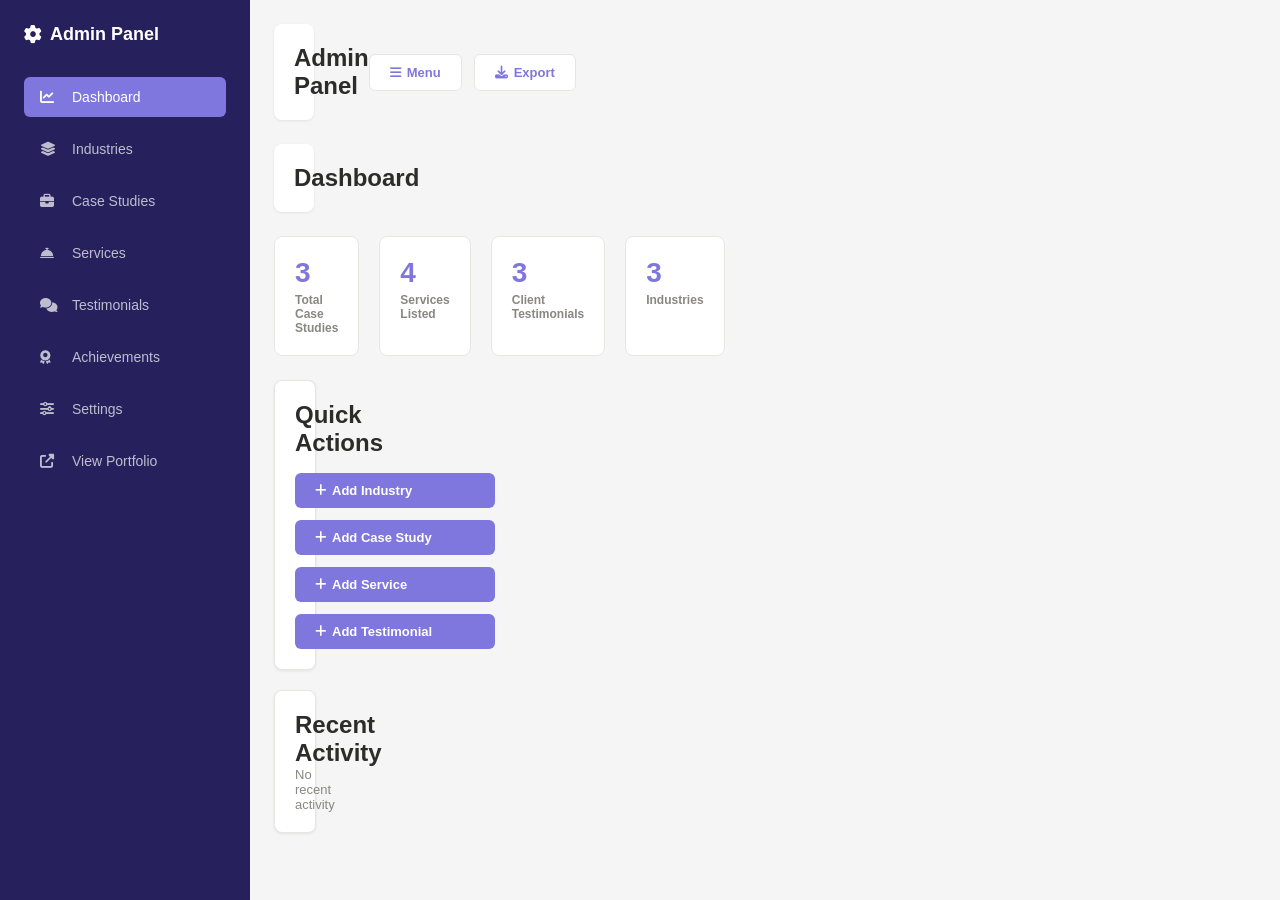
<file: admin/index.html>
<!DOCTYPE html>
<html lang="en">
<head>
    <meta charset="UTF-8">
    <meta name="viewport" content="width=device-width, initial-scale=1.0">
    <title>Admin Panel - Portfolio Manager</title>
    <link href="https://cdnjs.cloudflare.com/ajax/libs/font-awesome/6.4.0/css/all.min.css" rel="stylesheet">
    <style>
        * {
            margin: 0;
            padding: 0;
            box-sizing: border-box;
        }

        :root {
            --primary: #7F77DD;
            --secondary: #1D9E75;
            --accent: #378ADD;
            --dark: #26215C;
            --light: #F9F8FC;
            --text: #2C2C2A;
            --text-secondary: #888780;
            --border: #E8E6E1;
            --danger: #E24B4A;
            --warning: #BA7517;
        }

        body {
            font-family: -apple-system, BlinkMacSystemFont, 'Segoe UI', 'Roboto', 'Oxygen', 'Ubuntu', 'Cantarell', sans-serif;
            background: #F5F5F5;
            color: var(--text);
        }

        .admin-container {
            display: grid;
            grid-template-columns: 250px 1fr;
            min-height: 100vh;
        }

        /* SIDEBAR */
        .sidebar {
            background: var(--dark);
            color: white;
            padding: 24px;
            position: fixed;
            left: 0;
            top: 0;
            height: 100vh;
            width: 250px;
            overflow-y: auto;
        }

        .sidebar-logo {
            font-size: 18px;
            font-weight: 700;
            margin-bottom: 32px;
            display: flex;
            align-items: center;
            gap: 8px;
        }

        .sidebar-menu {
            list-style: none;
        }

        .sidebar-menu li {
            margin-bottom: 12px;
        }

        .sidebar-menu a {
            color: rgba(255, 255, 255, 0.7);
            text-decoration: none;
            padding: 12px 16px;
            border-radius: 6px;
            display: flex;
            align-items: center;
            gap: 12px;
            font-size: 14px;
            transition: all 0.3s;
            cursor: pointer;
        }

        .sidebar-menu a:hover,
        .sidebar-menu a.active {
            background: var(--primary);
            color: white;
        }

        .sidebar-menu i {
            width: 20px;
        }

        /* MAIN CONTENT */
        .main-content {
            margin-left: 250px;
            padding: 24px;
        }

        .header {
            display: flex;
            justify-content: space-between;
            align-items: center;
            background: white;
            padding: 20px;
            border-radius: 8px;
            margin-bottom: 24px;
            box-shadow: 0 1px 3px rgba(0, 0, 0, 0.08);
        }

        .header h1 {
            font-size: 24px;
            margin: 0;
        }

        .header-actions {
            display: flex;
            gap: 12px;
        }

        .btn {
            padding: 10px 20px;
            border: none;
            border-radius: 6px;
            font-size: 13px;
            font-weight: 600;
            cursor: pointer;
            transition: all 0.3s;
            text-decoration: none;
            display: inline-flex;
            align-items: center;
            gap: 6px;
        }

        .btn-primary {
            background: var(--primary);
            color: white;
        }

        .btn-primary:hover {
            background: var(--dark);
            transform: translateY(-2px);
        }

        .btn-secondary {
            background: white;
            color: var(--primary);
            border: 1px solid var(--border);
        }

        .btn-secondary:hover {
            background: var(--light);
        }

        .btn-danger {
            background: var(--danger);
            color: white;
        }

        .btn-danger:hover {
            background: #C53A39;
        }

        .btn-sm {
            padding: 6px 12px;
            font-size: 12px;
        }

        /* TABS */
        .tabs {
            display: flex;
            gap: 0;
            background: white;
            border-bottom: 2px solid var(--border);
            margin-bottom: 24px;
        }

        .tab {
            padding: 16px 24px;
            cursor: pointer;
            border-bottom: 3px solid transparent;
            font-weight: 600;
            font-size: 14px;
            color: var(--text-secondary);
            transition: all 0.3s;
        }

        .tab.active {
            color: var(--primary);
            border-bottom-color: var(--primary);
        }

        .tab:hover {
            color: var(--text);
        }

        /* CONTENT SECTIONS */
        .section {
            display: none;
        }

        .section.active {
            display: block;
        }

        /* CARDS & GRIDS */
        .card {
            background: white;
            border-radius: 8px;
            padding: 20px;
            margin-bottom: 20px;
            box-shadow: 0 1px 3px rgba(0, 0, 0, 0.08);
            border: 1px solid var(--border);
        }

        .grid {
            display: grid;
            grid-template-columns: repeat(auto-fill, minmax(300px, 1fr));
            gap: 20px;
            margin-bottom: 24px;
        }

        .item-card {
            background: white;
            border: 1px solid var(--border);
            border-radius: 8px;
            padding: 16px;
            position: relative;
            transition: all 0.3s;
        }

        .item-card:hover {
            box-shadow: 0 4px 12px rgba(0, 0, 0, 0.1);
            border-color: var(--primary);
        }

        .item-card h3 {
            margin: 0 0 8px 0;
            font-size: 16px;
            color: var(--text);
        }

        .item-card p {
            margin: 0;
            font-size: 12px;
            color: var(--text-secondary);
            line-height: 1.5;
        }

        .item-actions {
            display: flex;
            gap: 8px;
            margin-top: 12px;
        }

        /* FORMS */
        .form-group {
            margin-bottom: 20px;
        }

        label {
            display: block;
            font-weight: 600;
            font-size: 13px;
            margin-bottom: 6px;
            color: var(--text);
        }

        input[type="text"],
        input[type="email"],
        input[type="number"],
        input[type="tel"],
        textarea,
        select {
            width: 100%;
            padding: 10px 12px;
            border: 1px solid var(--border);
            border-radius: 6px;
            font-size: 13px;
            font-family: inherit;
            color: var(--text);
            transition: all 0.3s;
        }

        input[type="text"]:focus,
        input[type="email"]:focus,
        input[type="number"]:focus,
        input[type="tel"]:focus,
        textarea:focus,
        select:focus {
            outline: none;
            border-color: var(--primary);
            box-shadow: 0 0 0 3px rgba(127, 119, 221, 0.1);
        }

        textarea {
            resize: vertical;
            min-height: 100px;
        }

        .form-row {
            display: grid;
            grid-template-columns: 1fr 1fr;
            gap: 20px;
        }

        .form-row.full {
            grid-template-columns: 1fr;
        }

        /* TABLES */
        table {
            width: 100%;
            border-collapse: collapse;
            font-size: 13px;
        }

        th {
            background: var(--light);
            padding: 12px;
            text-align: left;
            font-weight: 600;
            border-bottom: 2px solid var(--border);
        }

        td {
            padding: 12px;
            border-bottom: 1px solid var(--border);
        }

        tr:hover {
            background: var(--light);
        }

        .status-badge {
            display: inline-block;
            padding: 4px 8px;
            border-radius: 4px;
            font-size: 11px;
            font-weight: 600;
        }

        .status-active {
            background: rgba(99, 153, 34, 0.1);
            color: #639922;
        }

        .status-inactive {
            background: rgba(226, 75, 74, 0.1);
            color: var(--danger);
        }

        /* MODALS */
        .modal {
            display: none;
            position: fixed;
            z-index: 2000;
            left: 0;
            top: 0;
            width: 100%;
            height: 100%;
            background: rgba(0, 0, 0, 0.5);
        }

        .modal.show {
            display: flex;
            align-items: center;
            justify-content: center;
        }

        .modal-content {
            background: white;
            border-radius: 8px;
            padding: 0;
            width: 90%;
            max-width: 600px;
            max-height: 90vh;
            overflow-y: auto;
            box-shadow: 0 10px 40px rgba(0, 0, 0, 0.2);
        }

        .modal-header {
            padding: 20px;
            border-bottom: 1px solid var(--border);
            display: flex;
            justify-content: space-between;
            align-items: center;
        }

        .modal-header h2 {
            margin: 0;
            font-size: 20px;
        }

        .modal-close {
            background: none;
            border: none;
            font-size: 24px;
            cursor: pointer;
            color: var(--text-secondary);
        }

        .modal-body {
            padding: 20px;
        }

        .modal-footer {
            padding: 20px;
            border-top: 1px solid var(--border);
            display: flex;
            justify-content: flex-end;
            gap: 12px;
        }

        /* ALERTS */
        .alert {
            padding: 12px 16px;
            border-radius: 6px;
            margin-bottom: 20px;
            display: none;
        }

        .alert.show {
            display: block;
        }

        .alert-success {
            background: rgba(99, 153, 34, 0.1);
            color: #639922;
            border: 1px solid rgba(99, 153, 34, 0.2);
        }

        .alert-error {
            background: rgba(226, 75, 74, 0.1);
            color: var(--danger);
            border: 1px solid rgba(226, 75, 74, 0.2);
        }

        /* STATS */
        .stats-grid {
            display: grid;
            grid-template-columns: repeat(4, 1fr);
            gap: 20px;
            margin-bottom: 24px;
        }

        .stat-card {
            background: white;
            padding: 20px;
            border-radius: 8px;
            border: 1px solid var(--border);
        }

        .stat-value {
            font-size: 28px;
            font-weight: 700;
            color: var(--primary);
            margin-bottom: 4px;
        }

        .stat-label {
            font-size: 12px;
            color: var(--text-secondary);
            font-weight: 600;
        }

        /* RESPONSIVE */
        @media (max-width: 768px) {
            .admin-container {
                grid-template-columns: 1fr;
            }

            .sidebar {
                position: fixed;
                left: 0;
                width: 250px;
                height: 100vh;
                z-index: 999;
                transform: translateX(-100%);
                transition: transform 0.3s;
            }

            .sidebar.show {
                transform: translateX(0);
            }

            .main-content {
                margin-left: 0;
            }

            .grid {
                grid-template-columns: 1fr;
            }

            .form-row {
                grid-template-columns: 1fr;
            }

            .stats-grid {
                grid-template-columns: repeat(2, 1fr);
            }
        }
    </style>
</head>
<body>

<div class="admin-container">
    <!-- SIDEBAR -->
    <div class="sidebar">
        <div class="sidebar-logo">
            <i class="fas fa-cog"></i>
            Admin Panel
        </div>
        <ul class="sidebar-menu">
            <li><a class="menu-item active" data-section="dashboard"><i class="fas fa-chart-line"></i> Dashboard</a></li>
            <li><a class="menu-item" data-section="industries"><i class="fas fa-layer-group"></i> Industries</a></li>
            <li><a class="menu-item" data-section="casestudies"><i class="fas fa-briefcase"></i> Case Studies</a></li>
            <li><a class="menu-item" data-section="services"><i class="fas fa-concierge-bell"></i> Services</a></li>
            <li><a class="menu-item" data-section="testimonials"><i class="fas fa-comments"></i> Testimonials</a></li>
            <li><a class="menu-item" data-section="achievements"><i class="fas fa-award"></i> Achievements</a></li>
            <li><a class="menu-item" data-section="settings"><i class="fas fa-sliders-h"></i> Settings</a></li>
            <li><a href="digital-marketing-portfolio.html" target="_blank"><i class="fas fa-external-link-alt"></i> View Portfolio</a></li>
        </ul>
    </div>

    <!-- MAIN CONTENT -->
    <div class="main-content">
        <div class="header">
            <h1>Admin Panel</h1>
            <div class="header-actions">
                <button class="btn btn-secondary" onclick="toggleSidebar()"><i class="fas fa-bars"></i> Menu</button>
                <button class="btn btn-secondary" onclick="exportData()"><i class="fas fa-download"></i> Export</button>
            </div>
        </div>

        <div id="alertContainer"></div>

        <!-- DASHBOARD SECTION -->
        <section id="dashboard" class="section active">
            <div class="header">
                <h1>Dashboard</h1>
            </div>
            <div class="stats-grid">
                <div class="stat-card">
                    <div class="stat-value" id="totalProjects">0</div>
                    <div class="stat-label">Total Case Studies</div>
                </div>
                <div class="stat-card">
                    <div class="stat-value" id="totalServices">0</div>
                    <div class="stat-label">Services Listed</div>
                </div>
                <div class="stat-card">
                    <div class="stat-value" id="totalTestimonials">0</div>
                    <div class="stat-label">Client Testimonials</div>
                </div>
                <div class="stat-card">
                    <div class="stat-value" id="totalIndustries">0</div>
                    <div class="stat-label">Industries</div>
                </div>
            </div>

            <div class="card">
                <h2>Quick Actions</h2>
                <div style="display: grid; grid-template-columns: repeat(auto-fit, minmax(200px, 1fr)); gap: 12px; margin-top: 16px;">
                    <button class="btn btn-primary" onclick="switchSection('industries')"><i class="fas fa-plus"></i> Add Industry</button>
                    <button class="btn btn-primary" onclick="switchSection('casestudies')"><i class="fas fa-plus"></i> Add Case Study</button>
                    <button class="btn btn-primary" onclick="switchSection('services')"><i class="fas fa-plus"></i> Add Service</button>
                    <button class="btn btn-primary" onclick="switchSection('testimonials')"><i class="fas fa-plus"></i> Add Testimonial</button>
                </div>
            </div>

            <div class="card">
                <h2>Recent Activity</h2>
                <div id="activityLog" style="font-size: 13px; color: var(--text-secondary);">
                    <p>No recent activity. Start by managing your content sections.</p>
                </div>
            </div>
        </section>

        <!-- INDUSTRIES SECTION -->
        <section id="industries" class="section">
            <div class="header">
                <h1>Industries Management</h1>
                <button class="btn btn-primary" onclick="openIndustryModal()"><i class="fas fa-plus"></i> Add Industry</button>
            </div>

            <div id="industriesList" class="grid"></div>
        </section>

        <!-- CASE STUDIES SECTION -->
        <section id="casestudies" class="section">
            <div class="header">
                <h1>Case Studies Management</h1>
                <button class="btn btn-primary" onclick="openCaseStudyModal()"><i class="fas fa-plus"></i> Add Case Study</button>
            </div>

            <div class="card">
                <div id="caseStudiesList"></div>
            </div>
        </section>

        <!-- SERVICES SECTION -->
        <section id="services" class="section">
            <div class="header">
                <h1>Services Management</h1>
                <button class="btn btn-primary" onclick="openServiceModal()"><i class="fas fa-plus"></i> Add Service</button>
            </div>

            <div id="servicesList" class="grid"></div>
        </section>

        <!-- TESTIMONIALS SECTION -->
        <section id="testimonials" class="section">
            <div class="header">
                <h1>Client Testimonials</h1>
                <button class="btn btn-primary" onclick="openTestimonialModal()"><i class="fas fa-plus"></i> Add Testimonial</button>
            </div>

            <div id="testimonialsList" class="card"></div>
        </section>

        <!-- ACHIEVEMENTS SECTION -->
        <section id="achievements" class="section">
            <div class="header">
                <h1>Achievements & Stats</h1>
            </div>

            <div class="card">
                <h2>Edit Achievement Stats</h2>
                <div class="form-row">
                    <div class="form-group">
                        <label>Total Projects Delivered</label>
                        <input type="number" id="projectsDelivered" placeholder="e.g., 85">
                    </div>
                    <div class="form-group">
                        <label>Total Impressions Generated</label>
                        <input type="text" id="impressionsGenerated" placeholder="e.g., 450M">
                    </div>
                </div>
                <div class="form-row">
                    <div class="form-group">
                        <label>Keywords Ranked #1-10</label>
                        <input type="number" id="keywordsRanked" placeholder="e.g., 2340">
                    </div>
                    <div class="form-group">
                        <label>Client Revenue Generated</label>
                        <input type="text" id="revenueGenerated" placeholder="e.g., $320M">
                    </div>
                </div>
                <button class="btn btn-primary" onclick="saveAchievements()"><i class="fas fa-save"></i> Save Achievements</button>
            </div>
        </section>

        <!-- SETTINGS SECTION -->
        <section id="settings" class="section">
            <div class="header">
                <h1>Settings</h1>
            </div>

            <div class="card">
                <h2>Portfolio Settings</h2>
                <div class="form-group">
                    <label>Portfolio Title</label>
                    <input type="text" id="portfolioTitle" placeholder="e.g., Digital Growth Partner">
                </div>
                <div class="form-group">
                    <label>Portfolio Description</label>
                    <textarea id="portfolioDescription" placeholder="Main portfolio description..."></textarea>
                </div>
                <div class="form-row">
                    <div class="form-group">
                        <label>Email</label>
                        <input type="email" id="contactEmail" placeholder="your@email.com">
                    </div>
                    <div class="form-group">
                        <label>Phone</label>
                        <input type="tel" id="contactPhone" placeholder="+1234567890">
                    </div>
                </div>
                <button class="btn btn-primary" onclick="saveSettings()"><i class="fas fa-save"></i> Save Settings</button>
            </div>

            <div class="card">
                <h2>Data Management</h2>
                <div style="display: flex; gap: 12px;">
                    <button class="btn btn-secondary" onclick="exportData()"><i class="fas fa-download"></i> Export All Data</button>
                    <button class="btn btn-secondary" onclick="importData()"><i class="fas fa-upload"></i> Import Data</button>
                    <button class="btn btn-danger" onclick="resetData()" style="margin-left: auto;"><i class="fas fa-redo"></i> Reset All Data</button>
                </div>
            </div>
        </section>
    </div>
</div>

<!-- INDUSTRY MODAL -->
<div id="industryModal" class="modal">
    <div class="modal-content">
        <div class="modal-header">
            <h2>Add/Edit Industry</h2>
            <button class="modal-close" onclick="closeModal('industryModal')">&times;</button>
        </div>
        <div class="modal-body">
            <div class="form-group">
                <label>Industry Name</label>
                <input type="text" id="industryName" placeholder="e.g., Healthcare">
            </div>
            <div class="form-group">
                <label>Icon (Emoji)</label>
                <input type="text" id="industryIcon" placeholder="e.g., ⚕️">
            </div>
            <div class="form-group">
                <label>Description</label>
                <textarea id="industryDescription" placeholder="Industry description..."></textarea>
            </div>
        </div>
        <div class="modal-footer">
            <button class="btn btn-secondary" onclick="closeModal('industryModal')">Cancel</button>
            <button class="btn btn-primary" onclick="saveIndustry()">Save Industry</button>
        </div>
    </div>
</div>

<!-- CASE STUDY MODAL -->
<div id="caseStudyModal" class="modal">
    <div class="modal-content">
        <div class="modal-header">
            <h2>Add/Edit Case Study</h2>
            <button class="modal-close" onclick="closeModal('caseStudyModal')">&times;</button>
        </div>
        <div class="modal-body">
            <div class="form-group">
                <label>Industry</label>
                <select id="caseStudyIndustry"></select>
            </div>
            <div class="form-group">
                <label>Client Name</label>
                <input type="text" id="caseStudyClient" placeholder="e.g., Tech Startup Inc">
            </div>
            <div class="form-group">
                <label>Result Headline</label>
                <input type="text" id="caseStudyTitle" placeholder="e.g., $500K → $2.1M ARR in 14 Months">
            </div>
            <div class="form-group">
                <label>Description</label>
                <textarea id="caseStudyDescription" placeholder="Case study details..."></textarea>
            </div>
            <div class="form-group">
                <label>Metric 1</label>
                <input type="text" id="caseStudyMetric1" placeholder="e.g., 3.2x Growth">
            </div>
            <div class="form-group">
                <label>Metric 2</label>
                <input type="text" id="caseStudyMetric2" placeholder="e.g., -38% CAC">
            </div>
            <div class="form-group">
                <label>Metric 3</label>
                <input type="text" id="caseStudyMetric3" placeholder="e.g., 320% Revenue Growth">
            </div>
        </div>
        <div class="modal-footer">
            <button class="btn btn-secondary" onclick="closeModal('caseStudyModal')">Cancel</button>
            <button class="btn btn-primary" onclick="saveCaseStudy()">Save Case Study</button>
        </div>
    </div>
</div>

<!-- SERVICE MODAL -->
<div id="serviceModal" class="modal">
    <div class="modal-content">
        <div class="modal-header">
            <h2>Add/Edit Service</h2>
            <button class="modal-close" onclick="closeModal('serviceModal')">&times;</button>
        </div>
        <div class="modal-body">
            <div class="form-group">
                <label>Service Number</label>
                <input type="number" id="serviceNumber" placeholder="e.g., 1">
            </div>
            <div class="form-group">
                <label>Service Name</label>
                <input type="text" id="serviceName" placeholder="e.g., SEO Services">
            </div>
            <div class="form-group">
                <label>Description</label>
                <textarea id="serviceDescription" placeholder="Service details..."></textarea>
            </div>
            <div class="form-group">
                <label>Category</label>
                <input type="text" id="serviceCategory" placeholder="e.g., Growth">
            </div>
        </div>
        <div class="modal-footer">
            <button class="btn btn-secondary" onclick="closeModal('serviceModal')">Cancel</button>
            <button class="btn btn-primary" onclick="saveService()">Save Service</button>
        </div>
    </div>
</div>

<!-- TESTIMONIAL MODAL -->
<div id="testimonialModal" class="modal">
    <div class="modal-content">
        <div class="modal-header">
            <h2>Add/Edit Testimonial</h2>
            <button class="modal-close" onclick="closeModal('testimonialModal')">&times;</button>
        </div>
        <div class="modal-body">
            <div class="form-group">
                <label>Client Name</label>
                <input type="text" id="testimonialName" placeholder="e.g., Priya Kapoor">
            </div>
            <div class="form-group">
                <label>Client Role/Company</label>
                <input type="text" id="testimonialRole" placeholder="e.g., CEO, Digital Commerce">
            </div>
            <div class="form-group">
                <label>Rating (1-5)</label>
                <input type="number" id="testimonialRating" min="1" max="5" placeholder="5">
            </div>
            <div class="form-group">
                <label>Testimonial Text</label>
                <textarea id="testimonialText" placeholder="Client testimonial message..."></textarea>
            </div>
            <div class="form-group">
                <label>Proof Image URL</label>
                <input type="text" id="testimonialProof" placeholder="https://example.com/proof.jpg">
            </div>
        </div>
        <div class="modal-footer">
            <button class="btn btn-secondary" onclick="closeModal('testimonialModal')">Cancel</button>
            <button class="btn btn-primary" onclick="saveTestimonial()">Save Testimonial</button>
        </div>
    </div>
</div>

<script>
    // DATA MANAGEMENT
    const DEFAULT_DATA = {
        industries: [
            { id: 1, name: "E-Commerce", icon: "🛍️", color: "#FF6B6B" },
            { id: 2, name: "SaaS", icon: "💻", color: "#4ECDC4" },
            { id: 3, name: "Healthcare", icon: "⚕️", color: "#45B7D1" }
        ],
        caseStudies: [
            {
                id: 1,
                title: "$800K → $3.2M ARR in 18 Months",
                description: "Health & wellness D2C brand was over-dependent on paid ads. Built integrated SEO + content + email strategy to reduce ad spend by 40% while growing revenue 4x.",
                industry: "E-Commerce",
                results: "4x ARR Growth, -40% Ad Spend, 68% Organic Revenue",
                image: "assets/screenshots/case-1.jpg"
            },
            {
                id: 2,
                title: "+285% Qualified Leads in 12 Months",
                description: "E-commerce retailer needed sustainable lead pipeline. Optimized website UX, launched Google & LinkedIn ads, built email nurture.",
                industry: "E-Commerce",
                results: "+285% Lead Growth, -48% Cost Per Lead, 44/week Qualified Leads",
                image: "assets/screenshots/case-2.jpg"
            },
            {
                id: 3,
                title: "$1.2M → $4.1M ARR in 14 Months",
                description: "SaaS platform had great product, weak go-to-market. Built full GTM strategy: SEO foundation, thought leadership content, LinkedIn sales campaigns.",
                industry: "SaaS",
                results: "3.4x ARR Growth, 2.5x MRR, 15% Monthly Growth",
                image: "assets/screenshots/case-3.jpg"
            }
        ],
        services: [
            { id: 1, name: "Performance Marketing", category: "Paid Channels", description: "Google Ads, Facebook Ads, LinkedIn Ads optimization and management" },
            { id: 2, name: "SEO & Organic Growth", category: "Organic", description: "Keyword research, on-page optimization, technical SEO, link building" },
            { id: 3, name: "Content Marketing", category: "Content", description: "Blog posts, whitepapers, case studies, video content strategy" },
            { id: 4, name: "Conversion Rate Optimization", category: "Optimization", description: "A/B testing, funnel optimization, landing page design" }
        ],
        testimonials: [
            { id: 1, name: "Priya Kapoor", role: "CEO, Digital Commerce", rating: 5, text: "Absolute game-changer for our growth. In 6 months, organic traffic went from 2K to 25K monthly visitors.", proof: "assets/screenshots/testimonial-1.jpg" },
            { id: 2, name: "Rajesh Singh", role: "Founder, SaaS Platform", rating: 5, text: "Hired as our first in-house growth strategist. Built our entire marketing system from scratch. Revenue grew 8x in 18 months.", proof: "assets/screenshots/testimonial-2.jpg" },
            { id: 3, name: "Meera Choudhury", role: "VP Marketing, Enterprise SaaS", rating: 5, text: "Lead generation strategy transformed our B2B pipeline. Cost per qualified lead dropped 62% while lead volume tripled.", proof: "assets/screenshots/testimonial-3.jpg" }
        ],
        achievements: {
            projectsDelivered: 85,
            impressionsGenerated: "450M",
            keywordsRanked: 2340,
            revenueGenerated: "$320M"
        },
        settings: {
            title: "Digital Growth Partner",
            description: "Strategic digital marketing that drives predictable growth.",
            email: "hello@example.com",
            phone: "+1234567890"
        },
        activityLog: []
    };

    let appData = JSON.parse(localStorage.getItem('portfolioData')) || DEFAULT_DATA;

    // INIT
    document.addEventListener('DOMContentLoaded', function() {
        initializeMenuItems();
        loadDashboard();
    });

    // MENU
    function initializeMenuItems() {
        document.querySelectorAll('.menu-item').forEach(item => {
            item.addEventListener('click', function() {
                const section = this.dataset.section;
                switchSection(section);
            });
        });
    }

    function switchSection(sectionId) {
        document.querySelectorAll('.section').forEach(s => s.classList.remove('active'));
        document.getElementById(sectionId).classList.add('active');

        document.querySelectorAll('.menu-item').forEach(item => item.classList.remove('active'));
        document.querySelector(`[data-section="${sectionId}"]`).classList.add('active');

        // Load section content
        if (sectionId === 'industries') loadIndustries();
        if (sectionId === 'casestudies') loadCaseStudies();
        if (sectionId === 'services') loadServices();
        if (sectionId === 'testimonials') loadTestimonials();
        if (sectionId === 'achievements') loadAchievements();
        if (sectionId === 'settings') loadSettings();
    }

    // DASHBOARD
    function loadDashboard() {
        document.getElementById('totalProjects').textContent = appData.caseStudies.length;
        document.getElementById('totalServices').textContent = appData.services.length;
        document.getElementById('totalTestimonials').textContent = appData.testimonials.length;
        document.getElementById('totalIndustries').textContent = appData.industries.length;

        const recentActivity = appData.activityLog.slice(-5).reverse();
        const activityHtml = recentActivity.length > 0 
            ? recentActivity.map(log => `<p>✓ ${log}</p>`).join('')
            : '<p>No recent activity</p>';
        document.getElementById('activityLog').innerHTML = activityHtml;
    }

    // INDUSTRIES
    function loadIndustries() {
        const html = appData.industries.map((ind, idx) => `
            <div class="item-card">
                <div style="font-size: 32px; margin-bottom: 8px;">${ind.icon}</div>
                <h3>${ind.name}</h3>
                <p>${ind.description || 'No description'}</p>
                <div class="item-actions">
                    <button class="btn btn-sm btn-secondary" onclick="editIndustry(${idx})">Edit</button>
                    <button class="btn btn-sm btn-danger" onclick="deleteIndustry(${idx})">Delete</button>
                </div>
            </div>
        `).join('');
        document.getElementById('industriesList').innerHTML = html || '<p>No industries added yet</p>';
    }

    function openIndustryModal(idx = null) {
        if (idx !== null) {
            const ind = appData.industries[idx];
            document.getElementById('industryName').value = ind.name;
            document.getElementById('industryIcon').value = ind.icon;
            document.getElementById('industryDescription').value = ind.description || '';
            document.getElementById('industryModal').dataset.editIndex = idx;
        } else {
            document.getElementById('industryName').value = '';
            document.getElementById('industryIcon').value = '';
            document.getElementById('industryDescription').value = '';
            delete document.getElementById('industryModal').dataset.editIndex;
        }
        document.getElementById('industryModal').classList.add('show');
    }

    function editIndustry(idx) {
        openIndustryModal(idx);
    }

    function deleteIndustry(idx) {
        if (confirm('Are you sure?')) {
            appData.industries.splice(idx, 1);
            saveData();
            loadIndustries();
            showAlert('Industry deleted', 'success');
        }
    }

    function saveIndustry() {
        const name = document.getElementById('industryName').value.trim();
        const icon = document.getElementById('industryIcon').value.trim();
        const description = document.getElementById('industryDescription').value.trim();

        if (!name || !icon) {
            showAlert('Please fill in all fields', 'error');
            return;
        }

        const editIdx = document.getElementById('industryModal').dataset.editIndex;
        const industry = { name, icon, description };

        if (editIdx !== undefined) {
            appData.industries[editIdx] = industry;
            logActivity(`Updated industry: ${name}`);
        } else {
            appData.industries.push(industry);
            logActivity(`Added industry: ${name}`);
        }

        saveData();
        closeModal('industryModal');
        loadIndustries();
        loadDashboard();
        showAlert('Industry saved successfully', 'success');
    }

    // CASE STUDIES
    function loadCaseStudies() {
        const html = `
            <table>
                <thead>
                    <tr>
                        <th>Client</th>
                        <th>Industry</th>
                        <th>Result</th>
                        <th>Actions</th>
                    </tr>
                </thead>
                <tbody>
                    ${appData.caseStudies.map((cs, idx) => `
                        <tr>
                            <td>${cs.client}</td>
                            <td>${cs.industry}</td>
                            <td>${cs.title}</td>
                            <td>
                                <button class="btn btn-sm btn-secondary" onclick="editCaseStudy(${idx})">Edit</button>
                                <button class="btn btn-sm btn-danger" onclick="deleteCaseStudy(${idx})">Delete</button>
                            </td>
                        </tr>
                    `).join('')}
                </tbody>
            </table>
        `;
        document.getElementById('caseStudiesList').innerHTML = appData.caseStudies.length > 0 
            ? html 
            : '<p>No case studies added yet</p>';
    }

    function openCaseStudyModal(idx = null) {
        populateIndustrySelect();
        if (idx !== null) {
            const cs = appData.caseStudies[idx];
            document.getElementById('caseStudyIndustry').value = cs.industry;
            document.getElementById('caseStudyClient').value = cs.client;
            document.getElementById('caseStudyTitle').value = cs.title;
            document.getElementById('caseStudyDescription').value = cs.description;
            document.getElementById('caseStudyMetric1').value = cs.metrics[0] || '';
            document.getElementById('caseStudyMetric2').value = cs.metrics[1] || '';
            document.getElementById('caseStudyMetric3').value = cs.metrics[2] || '';
            document.getElementById('caseStudyModal').dataset.editIndex = idx;
        } else {
            document.getElementById('caseStudyIndustry').value = '';
            document.getElementById('caseStudyClient').value = '';
            document.getElementById('caseStudyTitle').value = '';
            document.getElementById('caseStudyDescription').value = '';
            document.getElementById('caseStudyMetric1').value = '';
            document.getElementById('caseStudyMetric2').value = '';
            document.getElementById('caseStudyMetric3').value = '';
            delete document.getElementById('caseStudyModal').dataset.editIndex;
        }
        document.getElementById('caseStudyModal').classList.add('show');
    }

    function populateIndustrySelect() {
        const select = document.getElementById('caseStudyIndustry');
        select.innerHTML = '<option value="">Select Industry</option>' + appData.industries.map(ind => 
            `<option value="${ind.name}">${ind.name}</option>`
        ).join('');
    }

    function editCaseStudy(idx) {
        openCaseStudyModal(idx);
    }

    function deleteCaseStudy(idx) {
        if (confirm('Are you sure?')) {
            appData.caseStudies.splice(idx, 1);
            saveData();
            loadCaseStudies();
            loadDashboard();
            showAlert('Case study deleted', 'success');
        }
    }

    function saveCaseStudy() {
        const industry = document.getElementById('caseStudyIndustry').value.trim();
        const client = document.getElementById('caseStudyClient').value.trim();
        const title = document.getElementById('caseStudyTitle').value.trim();
        const description = document.getElementById('caseStudyDescription').value.trim();
        const metric1 = document.getElementById('caseStudyMetric1').value.trim();
        const metric2 = document.getElementById('caseStudyMetric2').value.trim();
        const metric3 = document.getElementById('caseStudyMetric3').value.trim();

        if (!industry || !client || !title) {
            showAlert('Please fill in required fields', 'error');
            return;
        }

        const editIdx = document.getElementById('caseStudyModal').dataset.editIndex;
        const caseStudy = {
            industry,
            client,
            title,
            description,
            metrics: [metric1, metric2, metric3].filter(m => m)
        };

        if (editIdx !== undefined) {
            appData.caseStudies[editIdx] = caseStudy;
            logActivity(`Updated case study: ${client}`);
        } else {
            appData.caseStudies.push(caseStudy);
            logActivity(`Added case study: ${client}`);
        }

        saveData();
        closeModal('caseStudyModal');
        loadCaseStudies();
        loadDashboard();
        showAlert('Case study saved successfully', 'success');
    }

    // SERVICES
    function loadServices() {
        const html = appData.services.map((svc, idx) => `
            <div class="item-card">
                <h3>${svc.number}. ${svc.name}</h3>
                <p>${svc.description}</p>
                <p style="margin-top: 8px; font-size: 11px; color: var(--primary);">${svc.category}</p>
                <div class="item-actions">
                    <button class="btn btn-sm btn-secondary" onclick="editService(${idx})">Edit</button>
                    <button class="btn btn-sm btn-danger" onclick="deleteService(${idx})">Delete</button>
                </div>
            </div>
        `).join('');
        document.getElementById('servicesList').innerHTML = html || '<p>No services added yet</p>';
    }

    function openServiceModal(idx = null) {
        if (idx !== null) {
            const svc = appData.services[idx];
            document.getElementById('serviceNumber').value = svc.number;
            document.getElementById('serviceName').value = svc.name;
            document.getElementById('serviceDescription').value = svc.description;
            document.getElementById('serviceCategory').value = svc.category;
            document.getElementById('serviceModal').dataset.editIndex = idx;
        } else {
            document.getElementById('serviceNumber').value = appData.services.length + 1;
            document.getElementById('serviceName').value = '';
            document.getElementById('serviceDescription').value = '';
            document.getElementById('serviceCategory').value = '';
            delete document.getElementById('serviceModal').dataset.editIndex;
        }
        document.getElementById('serviceModal').classList.add('show');
    }

    function editService(idx) {
        openServiceModal(idx);
    }

    function deleteService(idx) {
        if (confirm('Are you sure?')) {
            appData.services.splice(idx, 1);
            saveData();
            loadServices();
            loadDashboard();
            showAlert('Service deleted', 'success');
        }
    }

    function saveService() {
        const number = document.getElementById('serviceNumber').value.trim();
        const name = document.getElementById('serviceName').value.trim();
        const description = document.getElementById('serviceDescription').value.trim();
        const category = document.getElementById('serviceCategory').value.trim();

        if (!number || !name || !description) {
            showAlert('Please fill in all fields', 'error');
            return;
        }

        const editIdx = document.getElementById('serviceModal').dataset.editIndex;
        const service = { number: parseInt(number), name, description, category };

        if (editIdx !== undefined) {
            appData.services[editIdx] = service;
            logActivity(`Updated service: ${name}`);
        } else {
            appData.services.push(service);
            logActivity(`Added service: ${name}`);
        }

        saveData();
        closeModal('serviceModal');
        loadServices();
        loadDashboard();
        showAlert('Service saved successfully', 'success');
    }

    // TESTIMONIALS
    function loadTestimonials() {
        const html = `
            <table>
                <thead>
                    <tr>
                        <th>Client</th>
                        <th>Role</th>
                        <th>Rating</th>
                        <th>Message Preview</th>
                        <th>Actions</th>
                    </tr>
                </thead>
                <tbody>
                    ${appData.testimonials.map((test, idx) => `
                        <tr>
                            <td>${test.name}</td>
                            <td>${test.role}</td>
                            <td>${'★'.repeat(test.rating)}</td>
                            <td>${test.text.substring(0, 50)}...</td>
                            <td>
                                <button class="btn btn-sm btn-secondary" onclick="editTestimonial(${idx})">Edit</button>
                                <button class="btn btn-sm btn-danger" onclick="deleteTestimonial(${idx})">Delete</button>
                            </td>
                        </tr>
                    `).join('')}
                </tbody>
            </table>
        `;
        document.getElementById('testimonialsList').innerHTML = appData.testimonials.length > 0 
            ? html 
            : '<p>No testimonials added yet</p>';
    }

    function openTestimonialModal(idx = null) {
        if (idx !== null) {
            const test = appData.testimonials[idx];
            document.getElementById('testimonialName').value = test.name;
            document.getElementById('testimonialRole').value = test.role;
            document.getElementById('testimonialRating').value = test.rating;
            document.getElementById('testimonialText').value = test.text;
            document.getElementById('testimonialProof').value = test.proof || '';
            document.getElementById('testimonialModal').dataset.editIndex = idx;
        } else {
            document.getElementById('testimonialName').value = '';
            document.getElementById('testimonialRole').value = '';
            document.getElementById('testimonialRating').value = '5';
            document.getElementById('testimonialText').value = '';
            document.getElementById('testimonialProof').value = '';
            delete document.getElementById('testimonialModal').dataset.editIndex;
        }
        document.getElementById('testimonialModal').classList.add('show');
    }

    function editTestimonial(idx) {
        openTestimonialModal(idx);
    }

    function deleteTestimonial(idx) {
        if (confirm('Are you sure?')) {
            appData.testimonials.splice(idx, 1);
            saveData();
            loadTestimonials();
            loadDashboard();
            showAlert('Testimonial deleted', 'success');
        }
    }

    function saveTestimonial() {
        const name = document.getElementById('testimonialName').value.trim();
        const role = document.getElementById('testimonialRole').value.trim();
        const rating = parseInt(document.getElementById('testimonialRating').value);
        const text = document.getElementById('testimonialText').value.trim();
        const proof = document.getElementById('testimonialProof').value.trim();

        if (!name || !role || !text) {
            showAlert('Please fill in required fields', 'error');
            return;
        }

        const editIdx = document.getElementById('testimonialModal').dataset.editIndex;
        const testimonial = { name, role, rating, text, proof };

        if (editIdx !== undefined) {
            appData.testimonials[editIdx] = testimonial;
            logActivity(`Updated testimonial from ${name}`);
        } else {
            appData.testimonials.push(testimonial);
            logActivity(`Added testimonial from ${name}`);
        }

        saveData();
        closeModal('testimonialModal');
        loadTestimonials();
        loadDashboard();
        showAlert('Testimonial saved successfully', 'success');
    }

    // ACHIEVEMENTS
    function loadAchievements() {
        const ach = appData.achievements;
        document.getElementById('projectsDelivered').value = ach.projectsDelivered;
        document.getElementById('impressionsGenerated').value = ach.impressionsGenerated;
        document.getElementById('keywordsRanked').value = ach.keywordsRanked;
        document.getElementById('revenueGenerated').value = ach.revenueGenerated;
    }

    function saveAchievements() {
        appData.achievements = {
            projectsDelivered: parseInt(document.getElementById('projectsDelivered').value) || 0,
            impressionsGenerated: document.getElementById('impressionsGenerated').value.trim(),
            keywordsRanked: parseInt(document.getElementById('keywordsRanked').value) || 0,
            revenueGenerated: document.getElementById('revenueGenerated').value.trim()
        };
        saveData();
        logActivity('Updated achievements stats');
        loadDashboard();
        showAlert('Achievements saved successfully', 'success');
    }

    // SETTINGS
    function loadSettings() {
        const sett = appData.settings;
        document.getElementById('portfolioTitle').value = sett.title;
        document.getElementById('portfolioDescription').value = sett.description;
        document.getElementById('contactEmail').value = sett.email;
        document.getElementById('contactPhone').value = sett.phone;
    }

    function saveSettings() {
        appData.settings = {
            title: document.getElementById('portfolioTitle').value.trim(),
            description: document.getElementById('portfolioDescription').value.trim(),
            email: document.getElementById('contactEmail').value.trim(),
            phone: document.getElementById('contactPhone').value.trim()
        };
        saveData();
        logActivity('Updated portfolio settings');
        showAlert('Settings saved successfully', 'success');
    }

    // UTILITIES
    function saveData() {
        localStorage.setItem('portfolioData', JSON.stringify(appData));
    }

    function logActivity(message) {
        const date = new Date().toLocaleString();
        appData.activityLog.push(`${message} (${date})`);
        if (appData.activityLog.length > 20) {
            appData.activityLog = appData.activityLog.slice(-20);
        }
        saveData();
    }

    function showAlert(message, type = 'success') {
        const alertContainer = document.getElementById('alertContainer');
        const alertDiv = document.createElement('div');
        alertDiv.className = `alert alert-${type} show`;
        alertDiv.innerHTML = message;
        alertContainer.appendChild(alertDiv);
        
        setTimeout(() => {
            alertDiv.remove();
        }, 3000);
    }

    function closeModal(modalId) {
        document.getElementById(modalId).classList.remove('show');
    }

    function toggleSidebar() {
        document.querySelector('.sidebar').classList.toggle('show');
    }

    function exportData() {
        const dataStr = JSON.stringify(appData, null, 2);
        const dataBlob = new Blob([dataStr], { type: 'application/json' });
        const url = URL.createObjectURL(dataBlob);
        const link = document.createElement('a');
        link.href = url;
        link.download = 'portfolio-data-' + new Date().toISOString().slice(0, 10) + '.json';
        link.click();
        showAlert('Data exported successfully', 'success');
    }

    function importData() {
        const input = document.createElement('input');
        input.type = 'file';
        input.accept = '.json';
        input.onchange = (e) => {
            const file = e.target.files[0];
            const reader = new FileReader();
            reader.onload = (event) => {
                try {
                    const imported = JSON.parse(event.target.result);
                    appData = imported;
                    saveData();
                    loadDashboard();
                    showAlert('Data imported successfully', 'success');
                } catch (err) {
                    showAlert('Error importing data: ' + err.message, 'error');
                }
            };
            reader.readAsText(file);
        };
        input.click();
    }

    function resetData() {
        if (confirm('Are you sure? This will delete ALL data!')) {
            appData = JSON.parse(JSON.stringify(DEFAULT_DATA));
            saveData();
            loadDashboard();
            showAlert('All data reset to default', 'success');
        }
    }

    // Close modals on background click
    document.querySelectorAll('.modal').forEach(modal => {
        modal.addEventListener('click', (e) => {
            if (e.target === modal) {
                modal.classList.remove('show');
            }
        });
    });
</script>

</body>
</html>
</file>
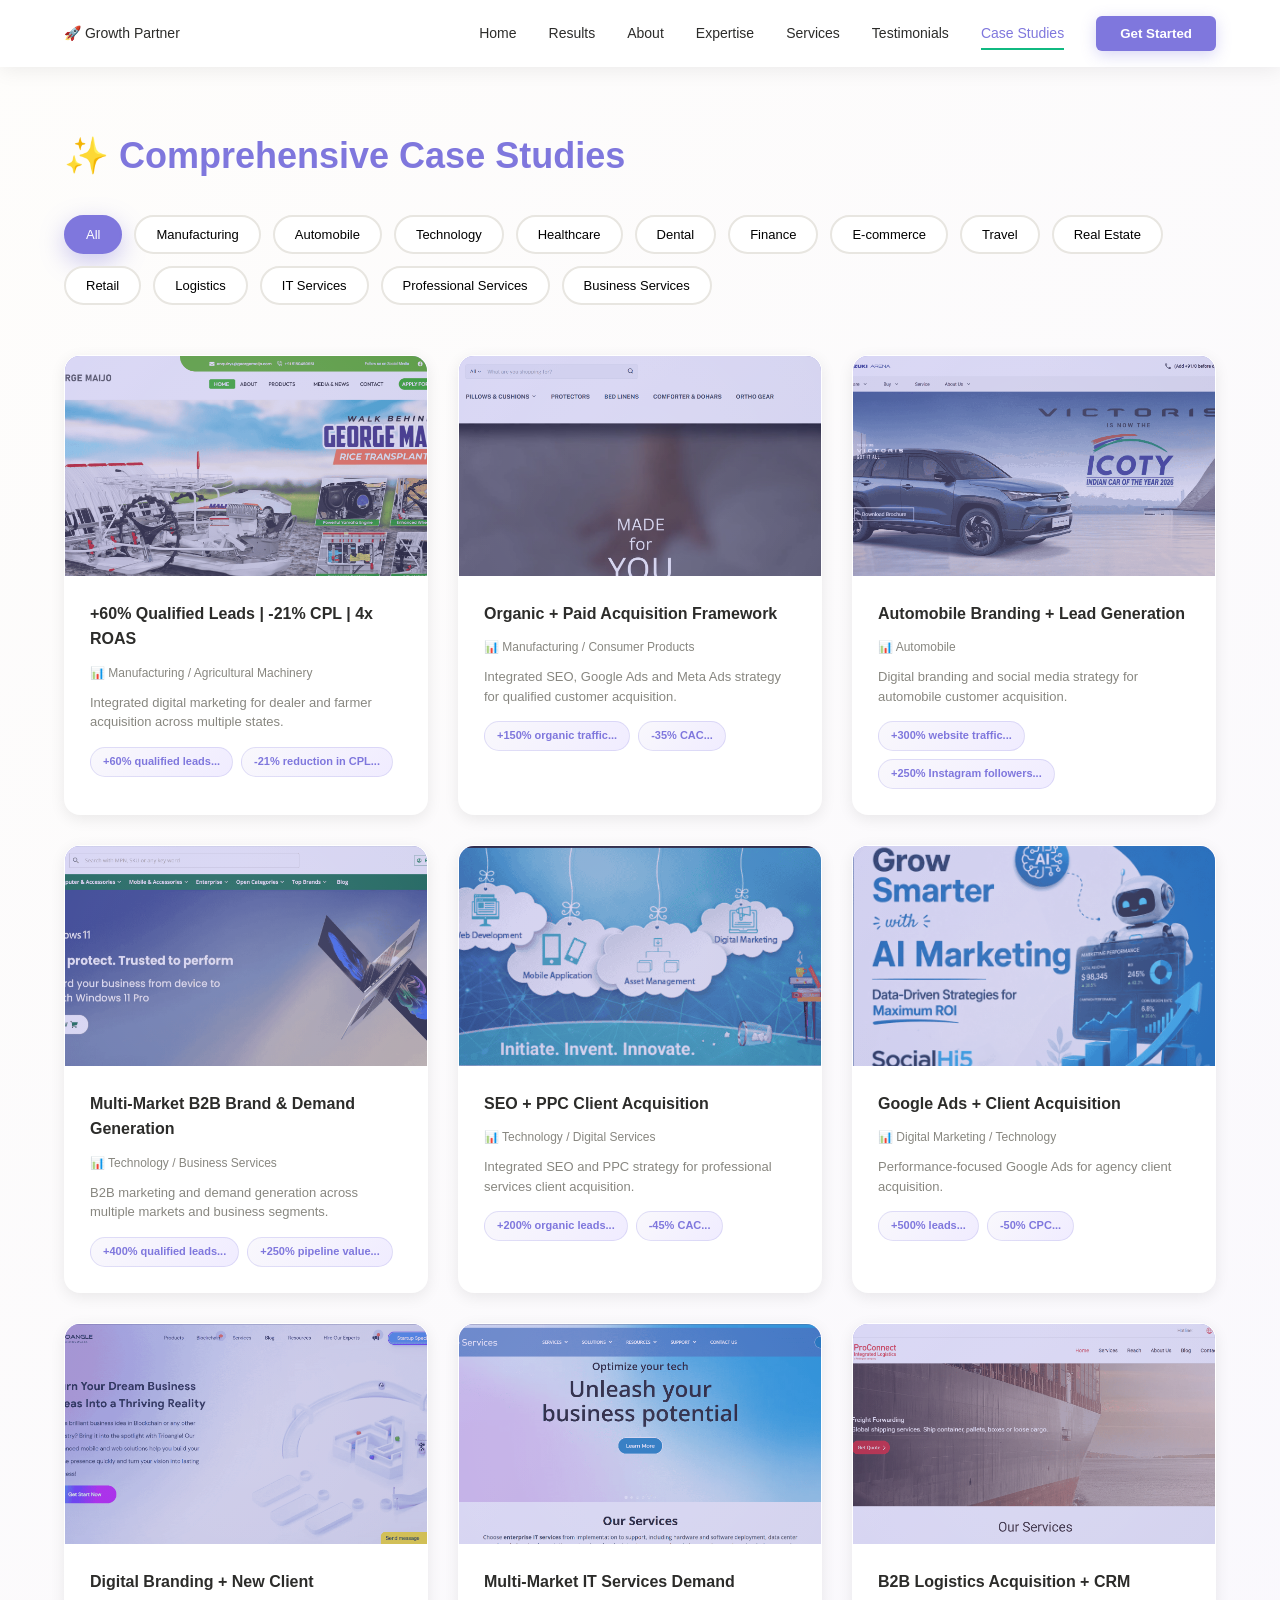
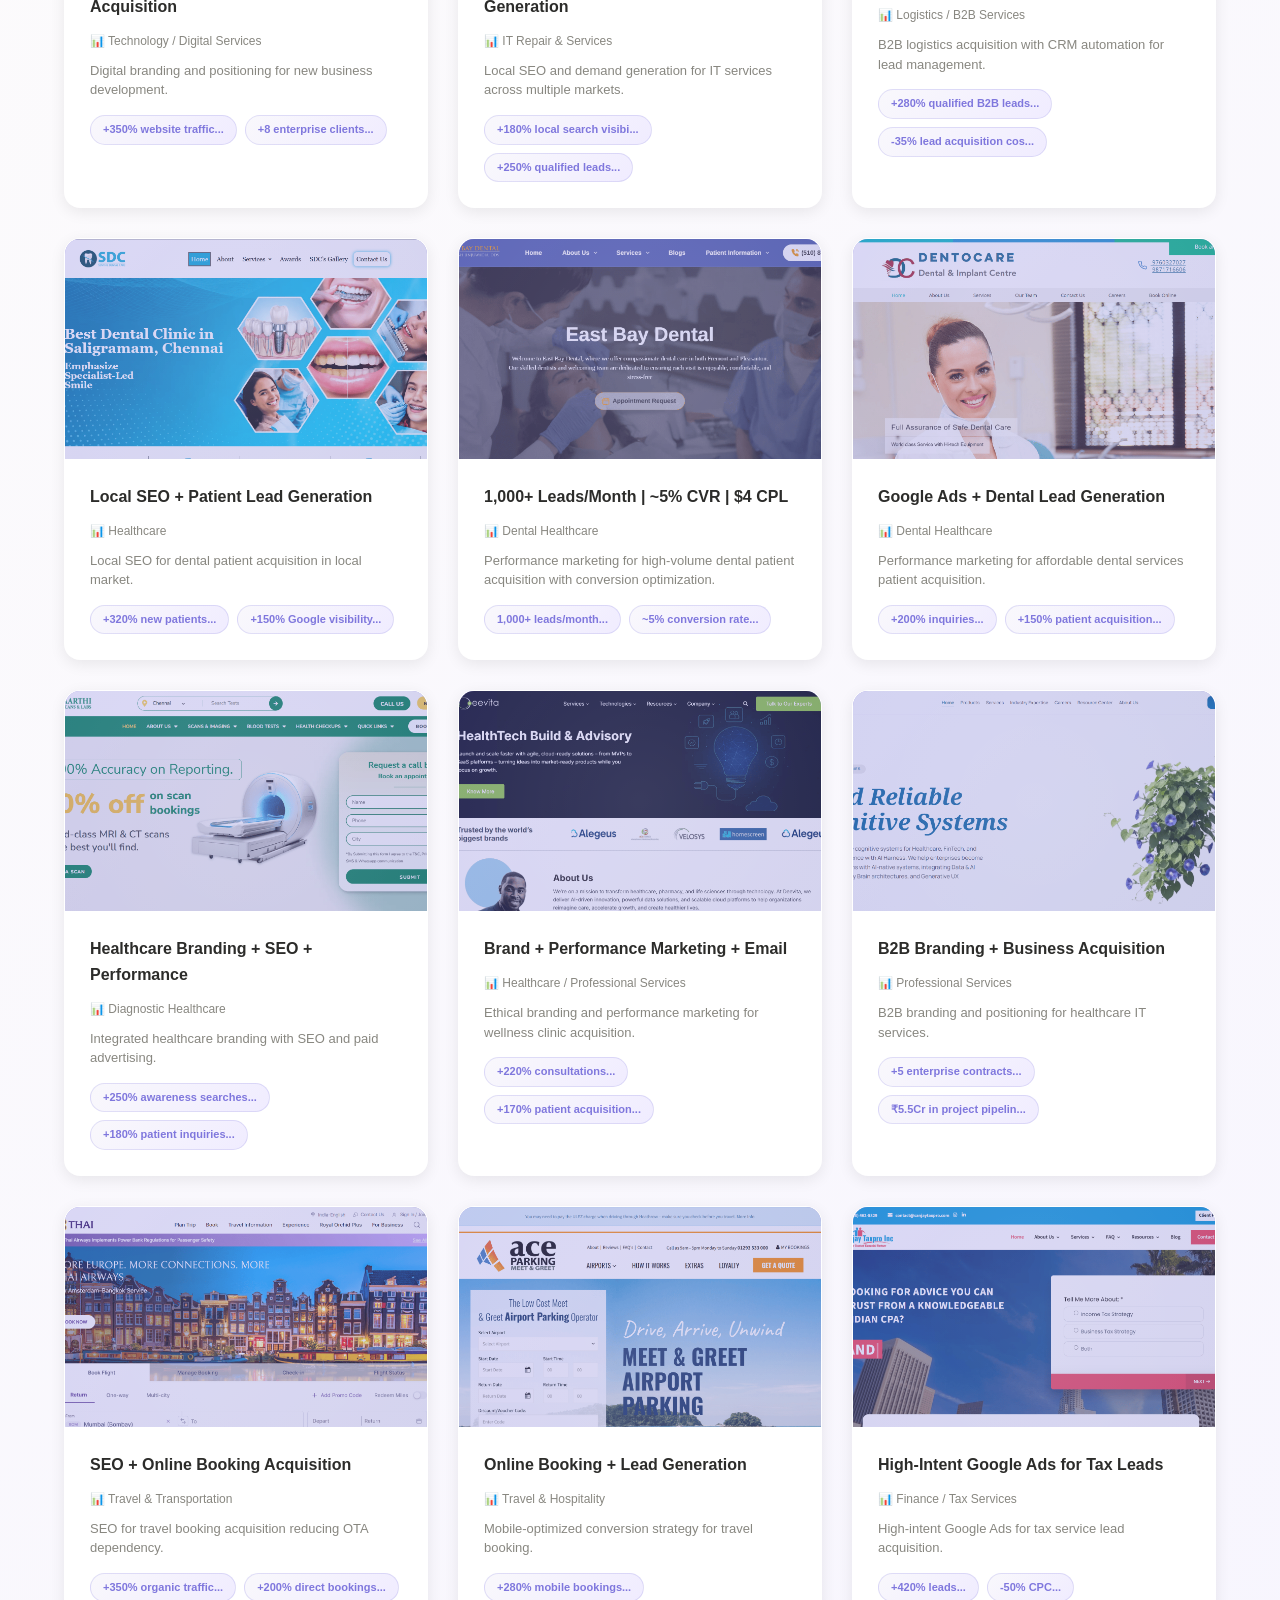
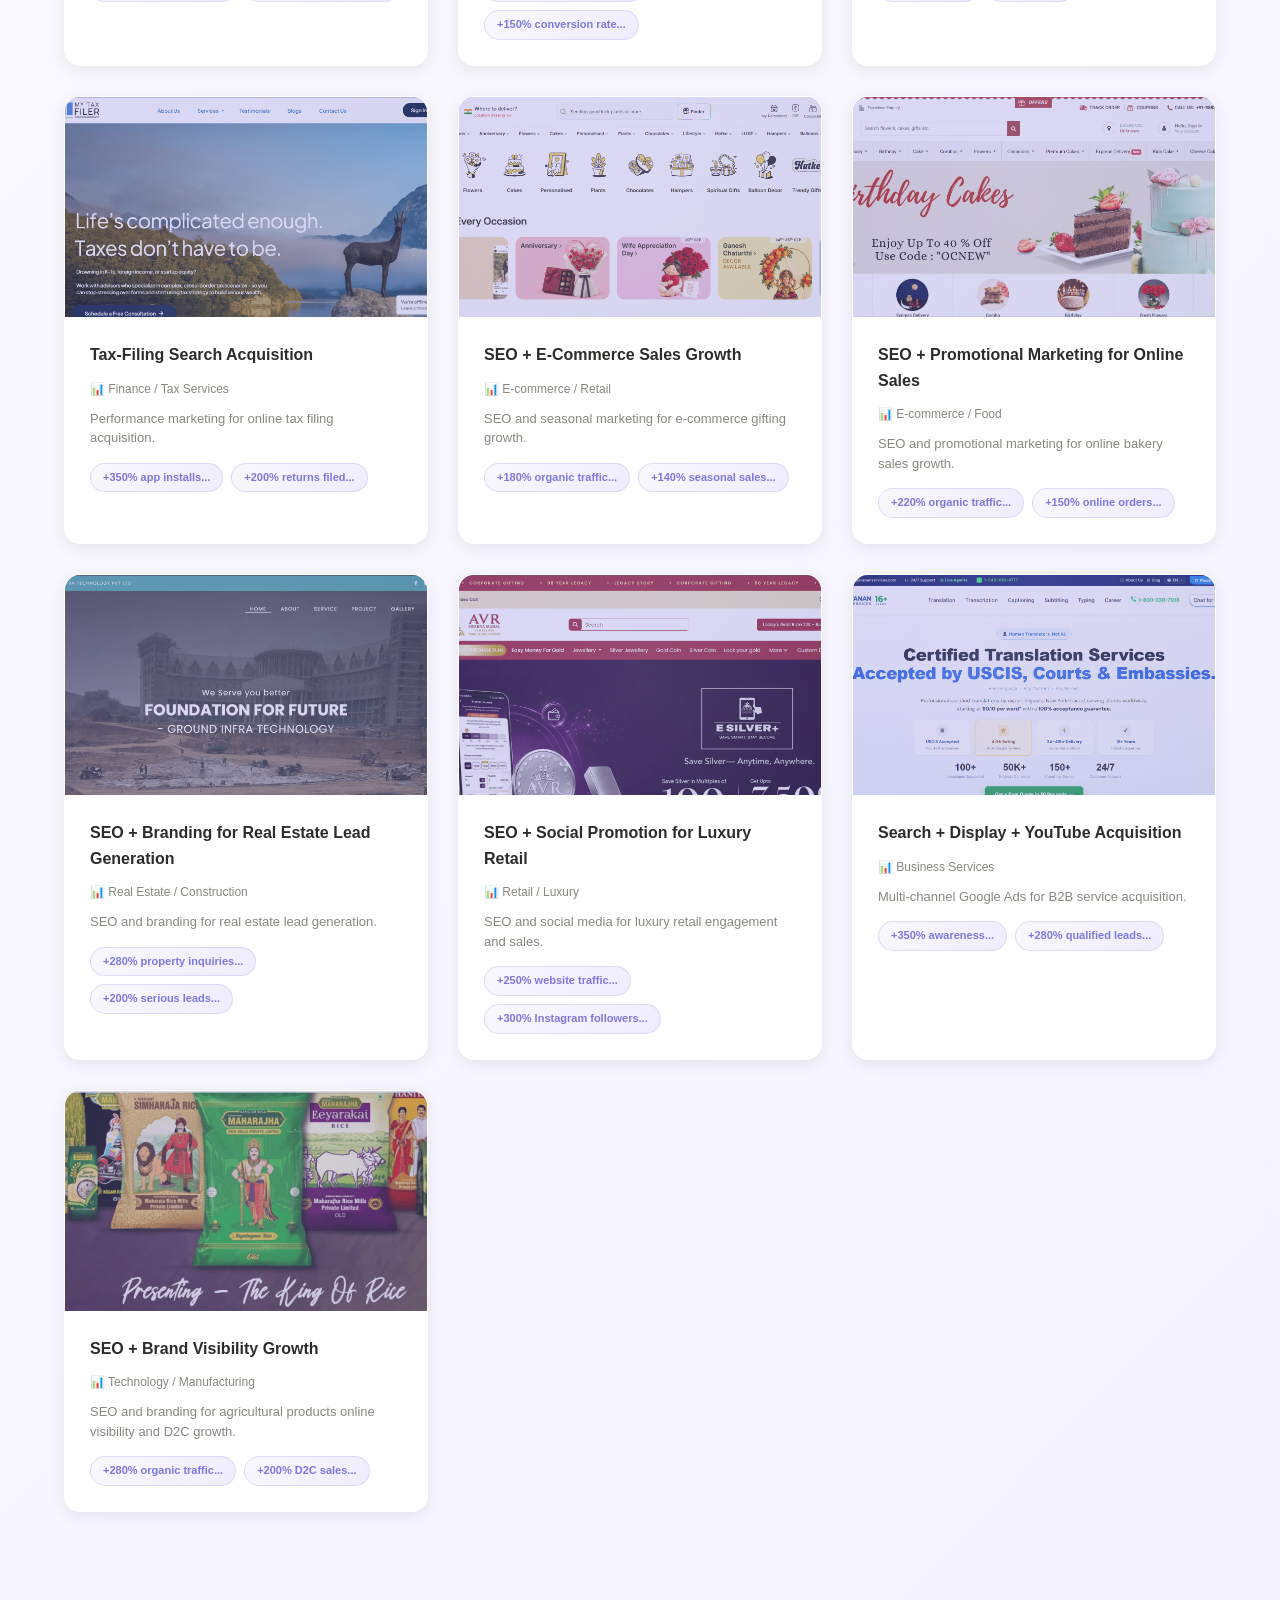
<file: case-study.html>
<!DOCTYPE html>
<html lang="en">
<head>
    <meta charset="UTF-8">
    <meta name="viewport" content="width=device-width, initial-scale=1.0">
    <title>Case Studies - Digital Marketing Portfolio</title>
    <style>
        * { margin: 0; padding: 0; box-sizing: border-box; }
        :root {
            --primary: #7F77DD;
            --secondary: #7F77DD;
            --accent: #7F77DD;
            --dark: #26215C;
            --light: #F9F8FC;
            --text: #2C2C2A;
            --text-secondary: #888780;
            --border: #E8E6E1;
            --animation: #10B981;
        }
        body {
            font-family: 'Inter', -apple-system, BlinkMacSystemFont, 'Segoe UI', sans-serif;
            color: var(--text);
            background: linear-gradient(135deg, #FEFDFB 0%, #F5F3FF 100%);
            line-height: 1.6;
            min-height: 100vh;
        }

        /* Animations */
        @keyframes fadeInUp {
            from {
                opacity: 0;
                transform: translateY(30px);
            }
            to {
                opacity: 1;
                transform: translateY(0);
            }
        }

        @keyframes slideInLeft {
            from {
                opacity: 0;
                transform: translateX(-50px);
            }
            to {
                opacity: 1;
                transform: translateX(0);
            }
        }

        @keyframes pulse {
            0%, 100% { box-shadow: 0 0 0 0 rgba(127, 119, 221, 0.7); }
            50% { box-shadow: 0 0 0 10px rgba(127, 119, 221, 0); }
        }

        @keyframes shimmer {
            0% { background-position: -1000px 0; }
            100% { background-position: 1000px 0; }
        }

        @keyframes floatUp {
            0%, 100% { transform: translateY(0px); }
            50% { transform: translateY(-20px); }
        }

        @keyframes glow {
            0%, 100% { 
                box-shadow: 0 0 20px rgba(127, 119, 221, 0.3),
                            0 8px 24px rgba(0, 0, 0, 0.08);
            }
            50% { 
                box-shadow: 0 0 40px rgba(127, 119, 221, 0.5),
                            0 12px 32px rgba(0, 0, 0, 0.12);
            }
        }

        /* Navigation */
        nav {
            position: sticky;
            top: 0;
            background: rgba(255, 255, 255, 0.95);
            backdrop-filter: blur(10px);
            box-shadow: 0 2px 20px rgba(0, 0, 0, 0.08);
            z-index: 100;
            padding: 16px 0;
            animation: slideInLeft 0.6s ease-out;
        }
        .nav-container {
            max-width: 1200px;
            margin: 0 auto;
            padding: 0 24px;
            display: flex;
            justify-content: space-between;
            align-items: center;
        }
        .nav-logo {
            font-size: 22px;
            font-weight: 700;
            color: var(--primary);
            text-decoration: none;
            cursor: pointer;
            transition: all 0.3s;
        }
        .nav-logo:hover {
            color: var(--animation);
            transform: scale(1.05);
        }
        .nav-links {
            display: flex;
            gap: 32px;
            align-items: center;
        }

        .nav-toggle {
            display: none;
            flex-direction: column;
            justify-content: center;
            gap: 5px;
            width: 32px;
            height: 32px;
            background: none;
            border: none;
            cursor: pointer;
            padding: 0;
            flex-shrink: 0;
        }

        .nav-toggle span {
            display: block;
            width: 100%;
            height: 2px;
            background: var(--text);
            border-radius: 2px;
            transition: transform 0.3s ease, opacity 0.3s ease;
        }

        .nav-toggle.open span:nth-child(1) {
            transform: translateY(7px) rotate(45deg);
        }

        .nav-toggle.open span:nth-child(2) {
            opacity: 0;
        }

        .nav-toggle.open span:nth-child(3) {
            transform: translateY(-7px) rotate(-45deg);
        }

        @media (max-width: 768px) {
            .nav-container {
                position: relative;
            }

            .nav-toggle {
                display: flex;
            }

            .nav-links {
                display: none;
                position: absolute;
                top: 100%;
                left: 0;
                right: 0;
                flex-direction: column;
                align-items: stretch;
                gap: 4px;
                background: white;
                border-top: 1px solid var(--border);
                box-shadow: 0 12px 24px rgba(0,0,0,0.1);
                padding: 8px 24px 20px;
                max-height: calc(100vh - 64px);
                overflow-y: auto;
            }

            .nav-links.open {
                display: flex;
            }

            .nav-link {
                width: 100%;
                padding: 12px 4px;
                border-bottom: 1px solid var(--border);
            }

            .get-started-btn {
                width: 100%;
                margin-top: 8px;
                padding: 14px 24px;
            }
        }
        .nav-link {
            text-decoration: none;
            color: var(--text);
            font-size: 14px;
            font-weight: 500;
            cursor: pointer;
            transition: all 0.3s;
            position: relative;
        }
        .nav-link::after {
            content: '';
            position: absolute;
            bottom: -5px;
            left: 0;
            width: 0;
            height: 2px;
            background: var(--animation);
            transition: width 0.3s;
        }
        .nav-link:hover::after,
        .nav-link.active::after {
            width: 100%;
        }
        .nav-link:hover {
            color: var(--primary);
        }
        .nav-link.active {
            color: var(--primary);
        }
        .get-started-btn {
            background: var(--primary);
            color: white;
            border: none;
            padding: 10px 24px;
            border-radius: 6px;
            cursor: pointer;
            font-weight: 600;
            transition: all 0.3s;
            box-shadow: 0 4px 15px rgba(127, 119, 221, 0.3);
        }
        .get-started-btn:hover {
            background: var(--animation);
            transform: translateY(-3px);
            box-shadow: 0 8px 25px rgba(16, 185, 129, 0.5);
        }

        /* Container */
        .container {
            max-width: 1200px;
            margin: 0 auto;
            padding: 60px 24px;
        }

        h1 {
            margin-bottom: 30px;
            font-size: 36px;
            color: var(--primary);
            animation: fadeInUp 0.6s ease-out;
        }

        h1.detail-title {
            -webkit-text-fill-color: white !important;
            -webkit-background-clip: unset !important;
            background-clip: unset !important;
            color: #FFFFFF !important;
            background: none !important;
        }

        /* Filters */
        .filters {
            display: flex;
            gap: 12px;
            margin-bottom: 50px;
            flex-wrap: wrap;
            animation: fadeInUp 0.7s ease-out;
        }
        .category-btn {
            background: white;
            border: 2px solid var(--border);
            padding: 10px 20px;
            border-radius: 25px;
            cursor: pointer;
            font-weight: 500;
            transition: all 0.3s;
            font-size: 13px;
            position: relative;
            overflow: hidden;
        }
        .category-btn::before {
            content: '';
            position: absolute;
            top: 0;
            left: -100%;
            width: 100%;
            height: 100%;
            background: var(--animation);
            transition: left 0.4s;
            z-index: -1;
        }
        .category-btn:hover::before {
            left: 0;
        }
        .category-btn:hover {
            color: white;
            border-color: var(--primary);
            transform: translateY(-3px);
            box-shadow: 0 8px 20px rgba(127, 119, 221, 0.3);
        }
        .category-btn.active {
            background: var(--primary);
            color: white;
            border-color: var(--primary);
            box-shadow: 0 8px 25px rgba(127, 119, 221, 0.4);
        }

        /* Grid */
        .case-studies-grid {
            display: grid;
            grid-template-columns: repeat(auto-fill, minmax(320px, 1fr));
            gap: 30px;
            margin-bottom: 50px;
        }
        .case-card {
            background: white;
            border-radius: 16px;
            overflow: hidden;
            cursor: pointer;
            transition: all 0.4s cubic-bezier(0.175, 0.885, 0.32, 1.275);
            animation: fadeInUp 0.6s ease-out backwards;
            animation-delay: calc(var(--index) * 0.05s);
            position: relative;
            box-shadow: 0 4px 15px rgba(0, 0, 0, 0.08);
            border: 1px solid rgba(255, 255, 255, 0.5);
        }
        .case-card:nth-child(1) { --index: 1; }
        .case-card:nth-child(2) { --index: 2; }
        .case-card:nth-child(3) { --index: 3; }
        .case-card:nth-child(4) { --index: 4; }
        .case-card:nth-child(5) { --index: 5; }
        .case-card:nth-child(6) { --index: 6; }
        .case-card:hover {
            transform: translateY(-15px) scale(1.02);
            box-shadow: 0 20px 40px rgba(127, 119, 221, 0.3);
        }
        .case-card::before {
            content: '';
            position: absolute;
            top: 0;
            left: 0;
            width: 100%;
            height: 3px;
            background: var(--animation);
            opacity: 0;
            transition: opacity 0.3s;
        }
        .case-card:hover::before {
            opacity: 1;
        }

        .case-card-image {
            height: 220px;
            background: linear-gradient(135deg, #7F77DD 0%, #6B68C4 100%) !important;
            display: flex;
            align-items: center;
            justify-content: center;
            color: white;
            font-weight: 700;
            padding: 20px;
            text-align: center;
            font-size: 15px;
            position: relative;
            overflow: hidden;
        }
        .case-card-image::after {
            content: '';
            position: absolute;
            top: -50%;
            right: -50%;
            width: 200%;
            height: 200%;
            background: radial-gradient(circle, rgba(255,255,255,0.1) 0%, transparent 70%);
            animation: floatUp 4s ease-in-out infinite;
        }

        .case-card-photo {
            position: absolute;
            inset: 0;
            width: 100%;
            height: 100%;
            object-fit: cover;
            z-index: 0;
            opacity: 0.7;
        }

        .case-card-fallback-title {
            position: relative;
            z-index: 1;
        }

        .case-card-content {
            padding: 25px;
            position: relative;
            z-index: 1;
        }
        .case-card-content h3 {
            font-size: 16px;
            margin-bottom: 12px;
            color: var(--text);
            transition: color 0.3s;
        }
        .case-card:hover .case-card-content h3 {
            color: var(--primary);
        }

        .case-industry {
            font-size: 12px;
            color: var(--text-secondary);
            margin-bottom: 10px;
            font-weight: 500;
        }
        .case-description {
            font-size: 13px;
            color: var(--text-secondary);
            margin-bottom: 15px;
            line-height: 1.5;
        }
        .case-results {
            display: flex;
            gap: 8px;
            flex-wrap: wrap;
        }
        .result-tag {
            background: linear-gradient(135deg, var(--light) 0%, #F0ECFF 100%);
            color: var(--primary);
            padding: 5px 12px;
            border-radius: 20px;
            font-size: 11px;
            font-weight: 600;
            border: 1px solid rgba(127, 119, 221, 0.2);
            transition: all 0.3s;
        }
        .result-tag:hover {
            background: linear-gradient(135deg, var(--primary) 0%, var(--secondary) 100%);
            color: white;
            transform: scale(1.05);
        }

        /* Detail View */
        .detail-view {
            display: none;
            margin-top: 0;
            animation: fadeInUp 0.5s ease-out;
        }
        .detail-view.active {
            display: block;
            animation: fadeInUp 0.5s ease-out;
        }

        .back-btn {
            background: var(--primary);
            color: white;
            border: none;
            padding: 14px 32px;
            border-radius: 8px;
            cursor: pointer;
            font-weight: 700;
            margin-bottom: 30px;
            margin-top: 20px;
            position: relative;
            z-index: 10;
            box-shadow: 0 4px 15px rgba(127, 119, 221, 0.4);
            transition: all 0.3s;
            font-size: 15px;
            display: inline-block;
        }
        .back-btn:hover {
            background: var(--animation);
            transform: translateY(-3px);
            box-shadow: 0 8px 25px rgba(16, 185, 129, 0.6);
        }

        .detail-header {
            background: linear-gradient(135deg, #7F77DD 0%, #6B68C4 100%) !important;
            color: white;
            padding: 60px 40px;
            margin: 0 -24px 40px -24px;
            position: relative;
            z-index: 1;
            border-radius: 16px 16px 0 0;
            overflow: hidden;
            animation: fadeInUp 0.6s ease-out;
        }
        .detail-header * {
            color: white !important;
        }
        .detail-header::before {
            content: '';
            position: absolute;
            top: -50%;
            right: -50%;
            width: 200%;
            height: 200%;
            background: radial-gradient(circle, rgba(255,255,255,0.1) 0%, transparent 70%);
            animation: floatUp 6s ease-in-out infinite;
        }

        .detail-title {
            font-size: 36px;
            margin-bottom: 25px;
            position: relative;
            z-index: 1;
            font-weight: 800;
            color: #FFFFFF !important;
            text-shadow: 0 2px 10px rgba(0, 0, 0, 0.3), 0 0 20px rgba(0, 0, 0, 0.2);
            letter-spacing: 0.5px;
        }
        .detail-meta {
            display: grid;
            grid-template-columns: repeat(auto-fit, minmax(180px, 1fr));
            gap: 30px;
            margin-bottom: 20px;
            font-size: 14px;
            position: relative;
            z-index: 1;
            color: #FFFFFF !important;
        }
        .detail-meta strong {
            display: block;
            margin-bottom: 5px;
            font-weight: 600;
            opacity: 1;
            color: #FFFFFF !important;
        }

        .detail-content {
            background: white;
            padding: 40px;
            border-radius: 16px;
            border: 1px solid rgba(255, 255, 255, 0.5);
            box-shadow: 0 8px 32px rgba(0, 0, 0, 0.08);
            animation: fadeInUp 0.7s ease-out;
        }

        .section {
            margin-bottom: 50px;
            animation: fadeInUp 0.6s ease-out;
        }
        .section h2 {
            font-size: 26px;
            margin-bottom: 20px;
            color: var(--primary);
            padding-bottom: 15px;
            border-bottom: 2px solid var(--light);
            position: relative;
        }
        .section h3 {
            font-size: 16px;
            margin: 25px 0 15px 0;
            color: var(--primary);
            font-weight: 700;
        }
        .section p {
            color: var(--text-secondary);
            line-height: 1.8;
            margin-bottom: 12px;
            font-size: 14px;
        }
        .section ul, .section ol {
            margin-left: 20px;
            color: var(--text-secondary);
        }
        .section li {
            margin-bottom: 10px;
            line-height: 1.6;
        }

        .metrics-grid {
            display: grid;
            grid-template-columns: repeat(auto-fit, minmax(180px, 1fr));
            gap: 20px;
            margin: 25px 0;
        }
        .metric-card {
            background: linear-gradient(135deg, var(--light) 0%, #F0ECFF 100%);
            padding: 25px;
            border-radius: 12px;
            text-align: center;
            border: 2px solid rgba(127, 119, 221, 0.15);
            transition: all 0.3s;
            cursor: pointer;
            position: relative;
            overflow: hidden;
        }
        .metric-card::before {
            content: '';
            position: absolute;
            top: -50%;
            right: -50%;
            width: 200%;
            height: 200%;
            background: radial-gradient(circle, rgba(127,119,221,0.1) 0%, transparent 70%);
        }
        .metric-card:hover {
            transform: translateY(-8px);
            box-shadow: 0 12px 30px rgba(16, 185, 129, 0.2);
            border-color: var(--animation);
        }

        .metric-value {
            font-size: 26px;
            font-weight: 800;
            background: linear-gradient(135deg, var(--primary) 0%, var(--secondary) 100%);
            -webkit-background-clip: text;
            -webkit-text-fill-color: transparent;
            background-clip: text;
            margin-bottom: 8px;
        }
        .metric-label {
            font-size: 12px;
            color: var(--text-secondary);
            font-weight: 600;
        }

        .service-tags {
            display: flex;
            gap: 12px;
            flex-wrap: wrap;
            margin: 20px 0;
        }
        .service-tag {
            background: var(--primary);
            color: white;
            padding: 10px 18px;
            border-radius: 20px;
            font-size: 12px;
            font-weight: 700;
            box-shadow: 0 4px 15px rgba(127, 119, 221, 0.35);
            transition: all 0.3s;
            display: inline-block;
        }
        .service-tag:hover {
            background: var(--animation);
            transform: translateY(-3px) scale(1.05);
            box-shadow: 0 8px 25px rgba(16, 185, 129, 0.6);
        }

        .competitor-section {
            background: linear-gradient(135deg, white 0%, #F9F8FC 100%);
            padding: 20px;
            border-radius: 10px;
            border: 2px solid rgba(127, 119, 221, 0.15);
            margin: 15px 0;
            transition: all 0.3s;
        }
        .competitor-section:hover {
            border-color: var(--primary);
            box-shadow: 0 6px 20px rgba(127, 119, 221, 0.1);
        }
        .competitor-section strong {
            color: var(--primary);
            font-size: 15px;
        }
        .competitor-section p {
            margin: 8px 0;
            font-size: 13px;
        }

        .website-link {
            display: inline-block;
            background: var(--primary);
            color: white;
            padding: 14px 32px;
            border-radius: 8px;
            text-decoration: none;
            font-weight: 700;
            margin-top: 15px;
            box-shadow: 0 4px 15px rgba(127, 119, 221, 0.4);
            transition: all 0.3s;
            font-size: 15px;
        }
        .website-link:hover {
            background: var(--animation);
            transform: translateY(-3px) scale(1.02);
            box-shadow: 0 8px 25px rgba(16, 185, 129, 0.6);
        }

        /* Loading animation */
        @keyframes spin {
            0% { transform: rotate(0deg); }
            100% { transform: rotate(360deg); }
        }

        .loading {
            display: inline-block;
            width: 20px;
            height: 20px;
            border: 3px solid var(--light);
            border-top-color: var(--primary);
            border-radius: 50%;
            animation: spin 1s linear infinite;
        }
    </style>
</head>
<body>
    <nav>
        <div class="nav-container">
            <a class="nav-link" href="index.html">🚀 Growth Partner</a>
            <button class="nav-toggle" id="navToggle" aria-label="Toggle navigation menu" aria-expanded="false" onclick="toggleMobileNav()">
                <span></span><span></span><span></span>
            </button>
            <div class="nav-links" id="navLinks">
                <a class="nav-link" href="index.html">Home</a>
                <a class="nav-link" href="index.html#results">Results</a>
                <a class="nav-link" href="index.html#about">About</a>
                <a class="nav-link" href="index.html#expertise">Expertise</a>
                <a class="nav-link" href="index.html#services">Services</a>
                <a class="nav-link" href="index.html#testimonials">Testimonials</a>
                <a class="nav-link active" href="case-study.html">Case Studies</a>
                <button class="get-started-btn" onclick="window.location.href='index.html#contact'">Get Started</button>
            </div>
        </div>
    </nav>

    <div class="container">
        <!-- Grid View -->
        <div id="grid-view">
            <h1>✨ Comprehensive Case Studies</h1>
            
            <div class="filters">
                <button class="category-btn active" onclick="filterByCategory('all', this)">All</button>
                <button class="category-btn" onclick="filterByCategory('Manufacturing', this)">Manufacturing</button>
                <button class="category-btn" onclick="filterByCategory('Automobile', this)">Automobile</button>
                <button class="category-btn" onclick="filterByCategory('Technology', this)">Technology</button>
                <button class="category-btn" onclick="filterByCategory('Healthcare', this)">Healthcare</button>
                <button class="category-btn" onclick="filterByCategory('Dental', this)">Dental</button>
                <button class="category-btn" onclick="filterByCategory('Finance', this)">Finance</button>
                <button class="category-btn" onclick="filterByCategory('E-commerce', this)">E-commerce</button>
                <button class="category-btn" onclick="filterByCategory('Travel', this)">Travel</button>
                <button class="category-btn" onclick="filterByCategory('Real Estate', this)">Real Estate</button>
                <button class="category-btn" onclick="filterByCategory('Retail', this)">Retail</button>
                <button class="category-btn" onclick="filterByCategory('Logistics', this)">Logistics</button>
                <button class="category-btn" onclick="filterByCategory('IT Repair', this)">IT Services</button>
                <button class="category-btn" onclick="filterByCategory('Professional Services', this)">Professional Services</button>
                <button class="category-btn" onclick="filterByCategory('Business Services', this)">Business Services</button>
            </div>

            <div id="case-studies-grid" class="case-studies-grid"></div>
        </div>

        <!-- Detail View -->
        <div id="detail-view" class="detail-view">
            <button class="back-btn" onclick="showGrid()">← Back to All Cases</button>
            
            <div class="detail-header">
                <h1 class="detail-title" id="detail-title">Case Title</h1>
                <div class="detail-meta">
                    <div><strong>Client:</strong> <span id="detail-client"></span></div>
                    <div><strong>Industry:</strong> <span id="detail-industry"></span></div>
                    <div><strong>Duration:</strong> <span id="detail-duration"></span></div>
                </div>
            </div>

            <div class="detail-content">
                <div class="section">
                    <h2>📋 About the Business</h2>
                    <p id="detail-about"></p>
                    <h3>💼 Business Model</h3>
                    <p id="detail-businessModel"></p>
                    <h3>🎯 Target Market</h3>
                    <p id="detail-targetMarket"></p>
                    <h3>📦 Products/Services</h3>
                    <p id="detail-products"></p>
                </div>

                <div class="section">
                    <h2>🏆 Market & Competitors</h2>
                    <p id="detail-marketOverview"></p>
                    <h3>⚔️ Key Competitors</h3>
                    <div id="competitors-section"></div>
                    <h3>💡 Competitive Advantages</h3>
                    <p id="detail-advantages"></p>
                </div>

                <div class="section">
                    <h2>🚨 Challenges Faced</h2>
                    <p id="detail-challenges"></p>
                    <h3>📌 Key Pain Points</h3>
                    <ul id="pain-points-list"></ul>
                    <h3>💥 Business Impact</h3>
                    <p id="detail-challengeImpact"></p>
                </div>

                <div class="section">
                    <h2>🎯 Strategic Solution</h2>
                    <p id="detail-strategyOverview"></p>
                    <h3>🔍 Phase 1: Discovery & Planning</h3>
                    <p id="detail-phase1"></p>
                    <h3>🚀 Phase 2: Implementation</h3>
                    <p id="detail-phase2"></p>
                    <h3>⚙️ Phase 3: Optimization</h3>
                    <p id="detail-phase3"></p>
                    <h3>📈 Phase 4: Scaling</h3>
                    <p id="detail-phase4"></p>
                    <h3>🛠️ Services & Tools</h3>
                    <div class="service-tags" id="services-delivered"></div>
                </div>

                <div class="section">
                    <h2>🎉 Results & Impact</h2>
                    <h3>📊 Performance Metrics</h3>
                    <div class="metrics-grid" id="metrics-grid"></div>
                    <h3>💰 ROI & Business Impact</h3>
                    <p id="detail-roi"></p>
                </div>

                <div class="section">
                    <h3>🌐 Visit Website</h3>
                    <div id="website-section"></div>
                </div>
            </div>
        </div>
    </div>

    <script>
        let allCaseStudies = [];
        let filteredStudies = [];

        async function loadCaseStudies() {
            try {
                const response = await fetch('case-studies-data.json');
                allCaseStudies = await response.json();
                filteredStudies = allCaseStudies;

                // Deep link support: case-study.html?id=3 opens that case study directly
                const params = new URLSearchParams(window.location.search);
                const requestedId = parseInt(params.get('id'), 10);
                const requested = allCaseStudies.find(cs => cs.id === requestedId);
                if (requested) {
                    showDetail(requested.id);
                } else {
                    displayCaseStudies();
                }
            } catch(e) {
                console.log('Loading fallback data...');
                document.getElementById('case-studies-grid').innerHTML = '<p style="padding:20px;">Loading case studies...</p>';
            }
        }

        function displayCaseStudies() {
            const grid = document.getElementById('case-studies-grid');

            if (filteredStudies.length === 0) {
                grid.innerHTML = '<p style="padding:20px; color: var(--text-secondary);">No case studies found in this category yet.</p>';
                return;
            }

            const html = filteredStudies.map(cs => `
                <div class="case-card" onclick="showDetail(${cs.id})">
                    <div class="case-card-image">
                        <img class="case-card-photo" src="${cs.image}" alt="${cs.client}" loading="lazy"
                            onload="this.nextElementSibling.style.display='none';"
                            onerror="this.style.display='none';">
                        <span class="case-card-fallback-title">${cs.title}</span>
                    </div>
                    <div class="case-card-content">
                        <h3>${cs.title}</h3>
                        <p class="case-industry">📊 ${cs.industry}</p>
                        <p class="case-description">${cs.description}</p>
                        <div class="case-results">
                            ${cs.results.slice(0, 2).map(r => `
                                <span class="result-tag">${r.substring(0, 25)}...</span>
                            `).join('')}
                        </div>
                    </div>
                </div>
            `).join('');
            grid.innerHTML = html;
        }

        function showDetail(id) {
            const cs = allCaseStudies.find(c => c.id === id);
            if (!cs) return;

            document.getElementById('grid-view').style.display = 'none';
            document.getElementById('detail-view').classList.add('active');

            document.getElementById('detail-title').textContent = cs.title;
            document.getElementById('detail-client').textContent = cs.client;
            document.getElementById('detail-industry').textContent = cs.industry;
            document.getElementById('detail-duration').textContent = cs.duration;
            document.getElementById('detail-about').textContent = cs.about;
            document.getElementById('detail-businessModel').textContent = cs.businessModel;
            document.getElementById('detail-targetMarket').textContent = cs.targetMarket;
            document.getElementById('detail-products').textContent = cs.products;
            document.getElementById('detail-marketOverview').textContent = cs.marketOverview;

            const competitorsHTML = cs.competitors.map(c => `
                <div class="competitor-section">
                    <strong>${c.name}</strong><br>
                    <small><strong>Position:</strong> ${c.position}</small><br>
                    <small><strong>Our Differentiation:</strong> ${c.differentiation}</small>
                </div>
            `).join('');
            document.getElementById('competitors-section').innerHTML = competitorsHTML;

            document.getElementById('detail-advantages').textContent = cs.advantages;
            document.getElementById('detail-challenges').textContent = cs.challenges;

            const painPointsHTML = cs.painPoints.map(p => `<li>${p}</li>`).join('');
            document.getElementById('pain-points-list').innerHTML = painPointsHTML;

            document.getElementById('detail-challengeImpact').textContent = cs.challengeImpact;
            document.getElementById('detail-strategyOverview').textContent = cs.strategyOverview;
            document.getElementById('detail-phase1').textContent = cs.phase1;
            document.getElementById('detail-phase2').textContent = cs.phase2;
            document.getElementById('detail-phase3').textContent = cs.phase3;
            document.getElementById('detail-phase4').textContent = cs.phase4;

            const servicesHTML = cs.services.map(s => `<span class="service-tag">${s}</span>`).join('');
            document.getElementById('services-delivered').innerHTML = servicesHTML;

            const metricsHTML = Object.entries(cs.metrics).map(([key, val]) => `
                <div class="metric-card">
                    <div class="metric-value">${val}</div>
                    <div class="metric-label">${key}</div>
                </div>
            `).join('');
            document.getElementById('metrics-grid').innerHTML = metricsHTML;

            document.getElementById('detail-roi').textContent = cs.roi;

            const websiteHTML = `<p><a href="${cs.website}" target="_blank" class="website-link">🌐 Visit ${cs.client} Website</a></p>`;
            document.getElementById('website-section').innerHTML = websiteHTML;

            window.scrollTo(0, 0);
        }

        function showGrid() {
            document.getElementById('grid-view').style.display = 'block';
            document.getElementById('detail-view').classList.remove('active');
            window.history.replaceState(null, '', window.location.pathname);
        }

        function filterByCategory(category, btn) {
            document.querySelectorAll('.category-btn').forEach(b => b.classList.remove('active'));
            if (btn) btn.classList.add('active');

            if (category === 'all') {
                filteredStudies = allCaseStudies;
            } else {
                filteredStudies = allCaseStudies.filter(cs => 
                    cs.industry.toLowerCase().includes(category.toLowerCase())
                );
            }
            displayCaseStudies();
        }

        loadCaseStudies();

        // Mobile navigation menu
        function toggleMobileNav() {
            const menu = document.getElementById('navLinks');
            const toggle = document.getElementById('navToggle');
            const isOpen = menu.classList.toggle('open');
            toggle.classList.toggle('open', isOpen);
            toggle.setAttribute('aria-expanded', isOpen ? 'true' : 'false');
        }

        function closeMobileNav() {
            const menu = document.getElementById('navLinks');
            const toggle = document.getElementById('navToggle');
            menu.classList.remove('open');
            toggle.classList.remove('open');
            toggle.setAttribute('aria-expanded', 'false');
        }

        document.getElementById('navLinks').addEventListener('click', (e) => {
            if (e.target.tagName === 'A' || e.target.tagName === 'BUTTON') {
                closeMobileNav();
            }
        });

        document.addEventListener('click', (e) => {
            const nav = document.querySelector('nav');
            if (nav && !nav.contains(e.target)) {
                closeMobileNav();
            }
        });

        window.addEventListener('resize', () => {
            if (window.innerWidth > 768) {
                closeMobileNav();
            }
        });
    </script>
</body>
</html>
</file>
